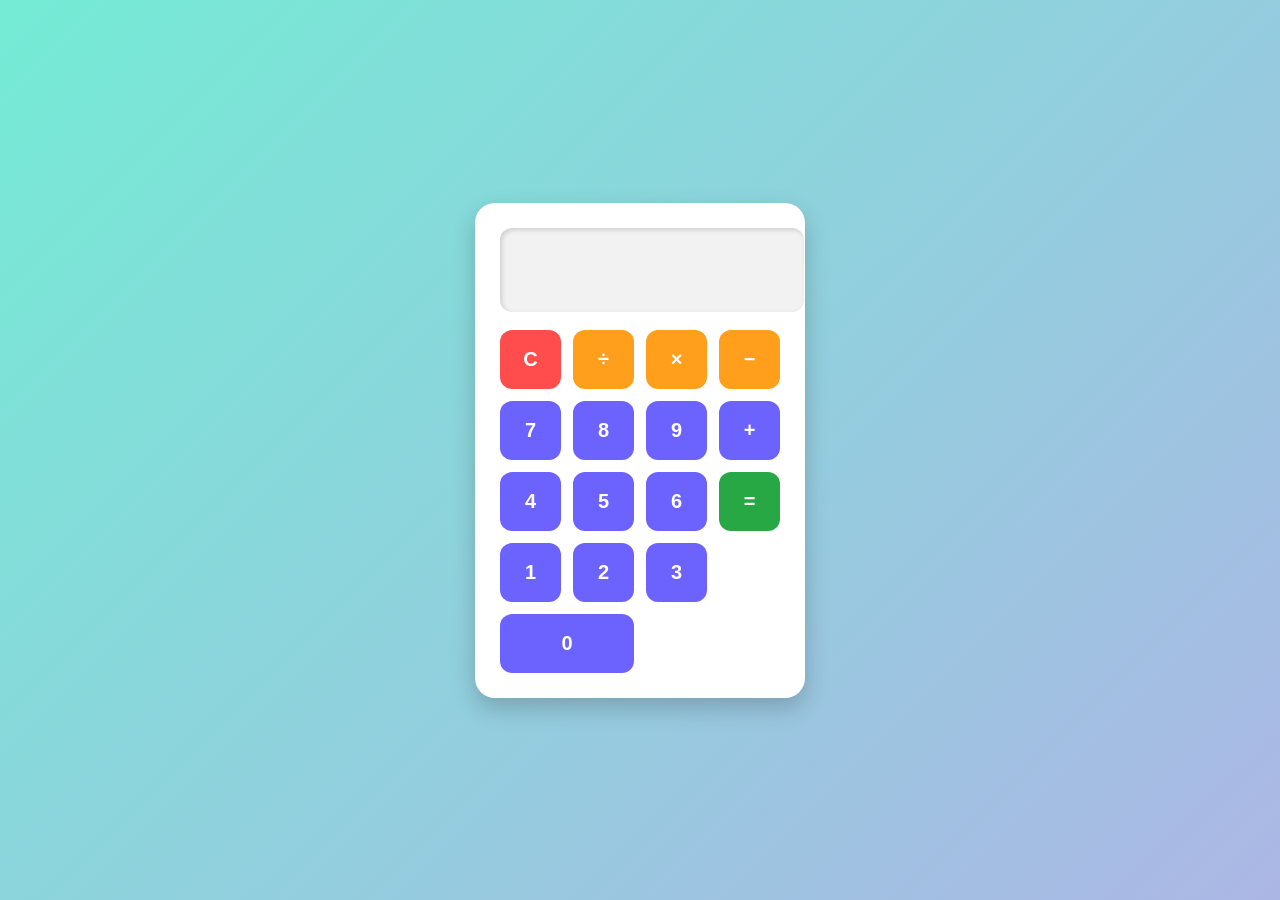
<file: index.html>
<!DOCTYPE html>
<html lang="en">
<head>
    <meta charset="UTF-8">
    <meta name="viewport" content="width=device-width, initial-scale=1.0">
    <title>Simple Calculator</title>
    <link rel="stylesheet" href="style.css">
</head>
<body>

    <div class="calculator">
        <input type="text" id="display" disabled>

        <div class="buttons">
            <button class="btn" onclick="clearDisplay()">C</button>
            <button class="btn" onclick="appendValue('/')">÷</button>
            <button class="btn" onclick="appendValue('*')">×</button>
            <button class="btn" onclick="appendValue('-')">−</button>

            <button class="btn" onclick="appendValue('7')">7</button>
            <button class="btn" onclick="appendValue('8')">8</button>
            <button class="btn" onclick="appendValue('9')">9</button>
            <button class="btn" onclick="appendValue('+')">+</button>

            <button class="btn" onclick="appendValue('4')">4</button>
            <button class="btn" onclick="appendValue('5')">5</button>
            <button class="btn" onclick="appendValue('6')">6</button>
            <button class="equal" onclick="calculate()">=</button>

            <button class="btn" onclick="appendValue('1')">1</button>
            <button class="btn" onclick="appendValue('2')">2</button>
            <button class="btn" onclick="appendValue('3')">3</button>
            <button class="btn zero" onclick="appendValue('0')">0</button>
        </div>
    </div>

    <script src="script.js"></script>
</body>
</html>
</file>
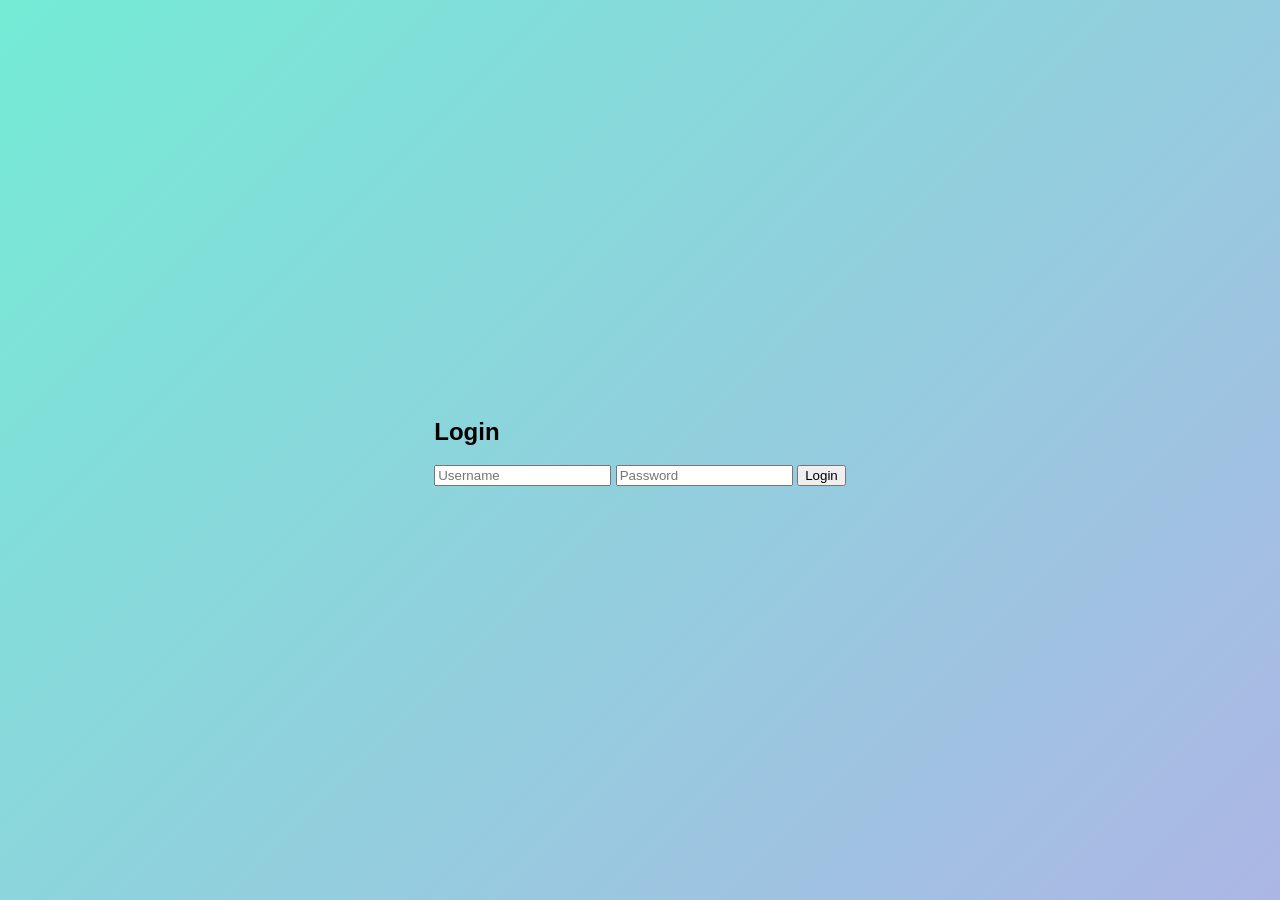
<file: login.html>
<!DOCTYPE html>
<html lang="en">
<head>
    <meta charset="UTF-8">
    <meta name="viewport" content="width=device-width, initial-scale=1.0">
    <title>Login Page</title>
    <link rel="stylesheet" href="style.css">
</head>
<body>

    <div class="login-box">
        <h2>Login</h2>

        <input type="text" id="username" placeholder="Username">
        <input type="password" id="password" placeholder="Password">

        <button onclick="login()">Login</button>

        <p id="error"></p>
    </div>

    <script>
        function login() {
            let user = document.getElementById("username").value;
            let pass = document.getElementById("password").value;

            if (user === "admin" && pass === "123") {
                // Redirect to calculator page
                window.location.href = "index.html";
            } else {
                document.getElementById("error").innerText = "Invalid Login";
            }
        }
    </script>

</body>
</html>
</file>
<file: style.css>
body {
    font-family: Arial, sans-serif;
    background: linear-gradient(135deg, #74ebd5, #ACB6E5);
    display: flex;
    justify-content: center;
    align-items: center;
    height: 100vh;
    margin: 0;
}

.calculator {
    background: #ffffff;
    padding: 25px;
    border-radius: 20px;
    box-shadow: 0px 10px 25px rgba(0, 0, 0, 0.2);
    width: 280px;
    animation: fadeIn 0.5s ease-in-out;
}

#display {
    width: 100%;
    height: 60px;
    font-size: 26px;
    margin-bottom: 18px;
    text-align: right;
    padding: 12px;
    border-radius: 12px;
    border: none;
    background: #f2f2f2;
    box-shadow: inset 2px 2px 5px rgba(0,0,0,0.15);
}

.buttons {
    display: grid;
    grid-template-columns: repeat(4, 1fr);
    gap: 12px;
}

.btn, .equal {
    padding: 18px;
    font-size: 20px;
    border: none;
    border-radius: 12px;
    cursor: pointer;
    font-weight: bold;
    color: white;
    transition: 0.2s ease;
}

/* Colors */
.btn {
    background: #6C63FF;
}

.btn:hover {
    background: #554bd4;
}

.equal {
    background: #28a745;
}

.equal:hover {
    background: #208738;
}

.btn:nth-child(1) {
    background: #ff4d4d; /* Clear button */
}

.btn:nth-child(1):hover {
    background: #cc0000;
}

.btn:nth-child(2),
.btn:nth-child(3),
.btn:nth-child(4) {
    background: #ff9f1c;
}

.btn:nth-child(2):hover,
.btn:nth-child(3):hover,
.btn:nth-child(4):hover {
    background: #d68115;
}

.zero {
    grid-column: span 2;
}

/* Smooth animation */
@keyframes fadeIn {
    from { opacity: 0; transform: translateY(20px); }
    to { opacity: 1; transform: translateY(0); }
}
</file>
